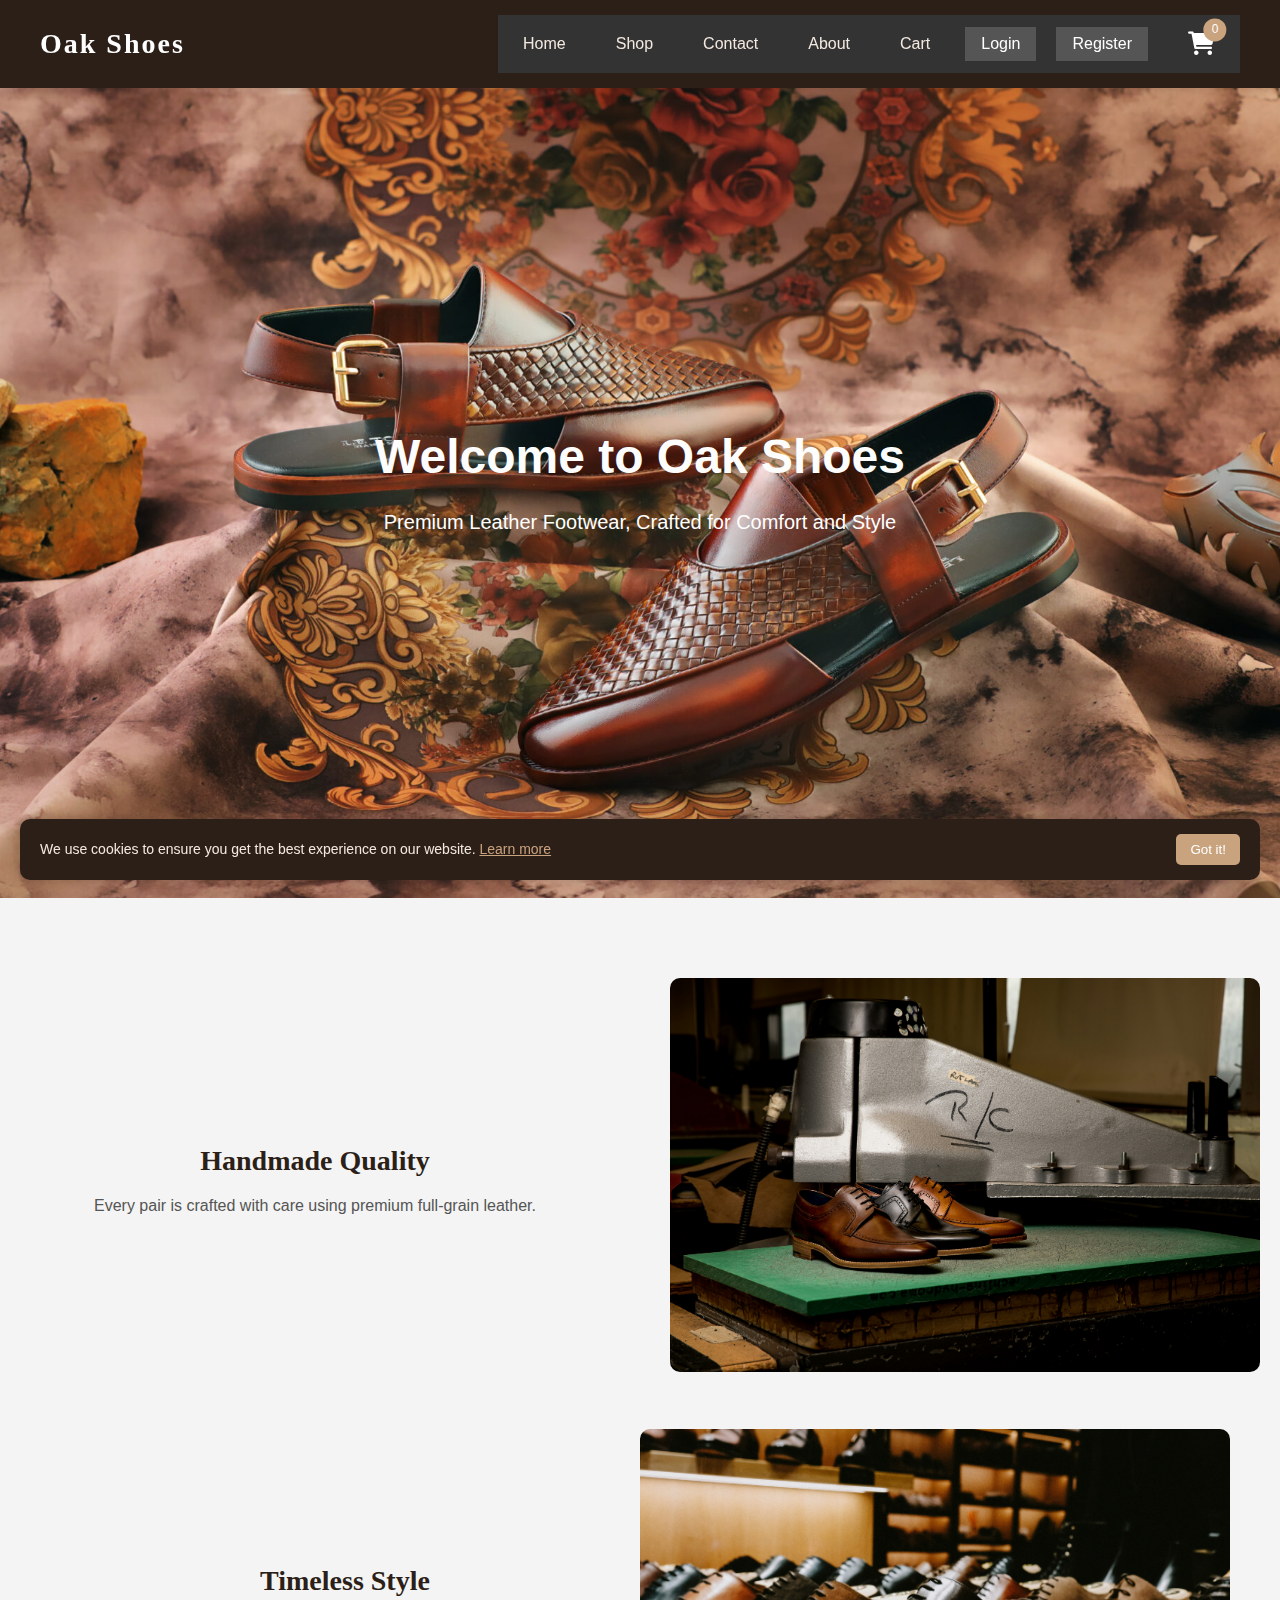
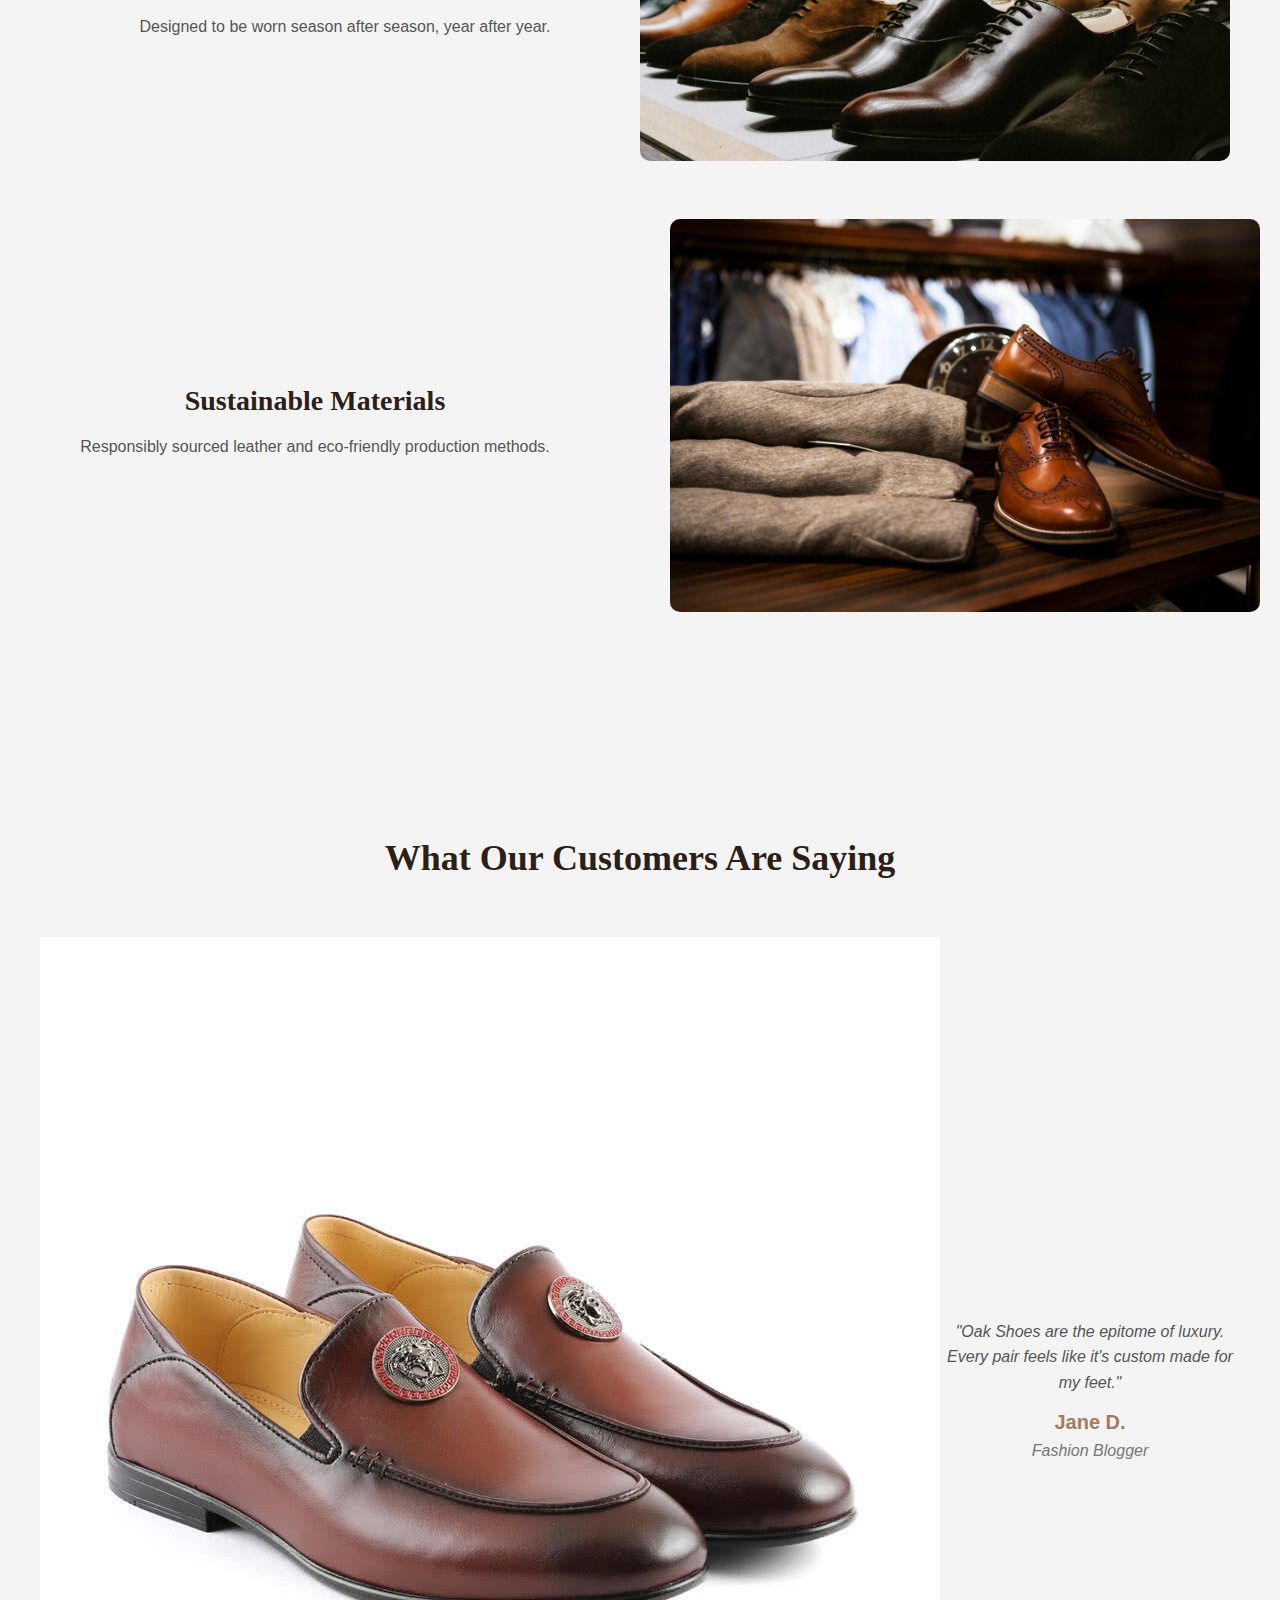
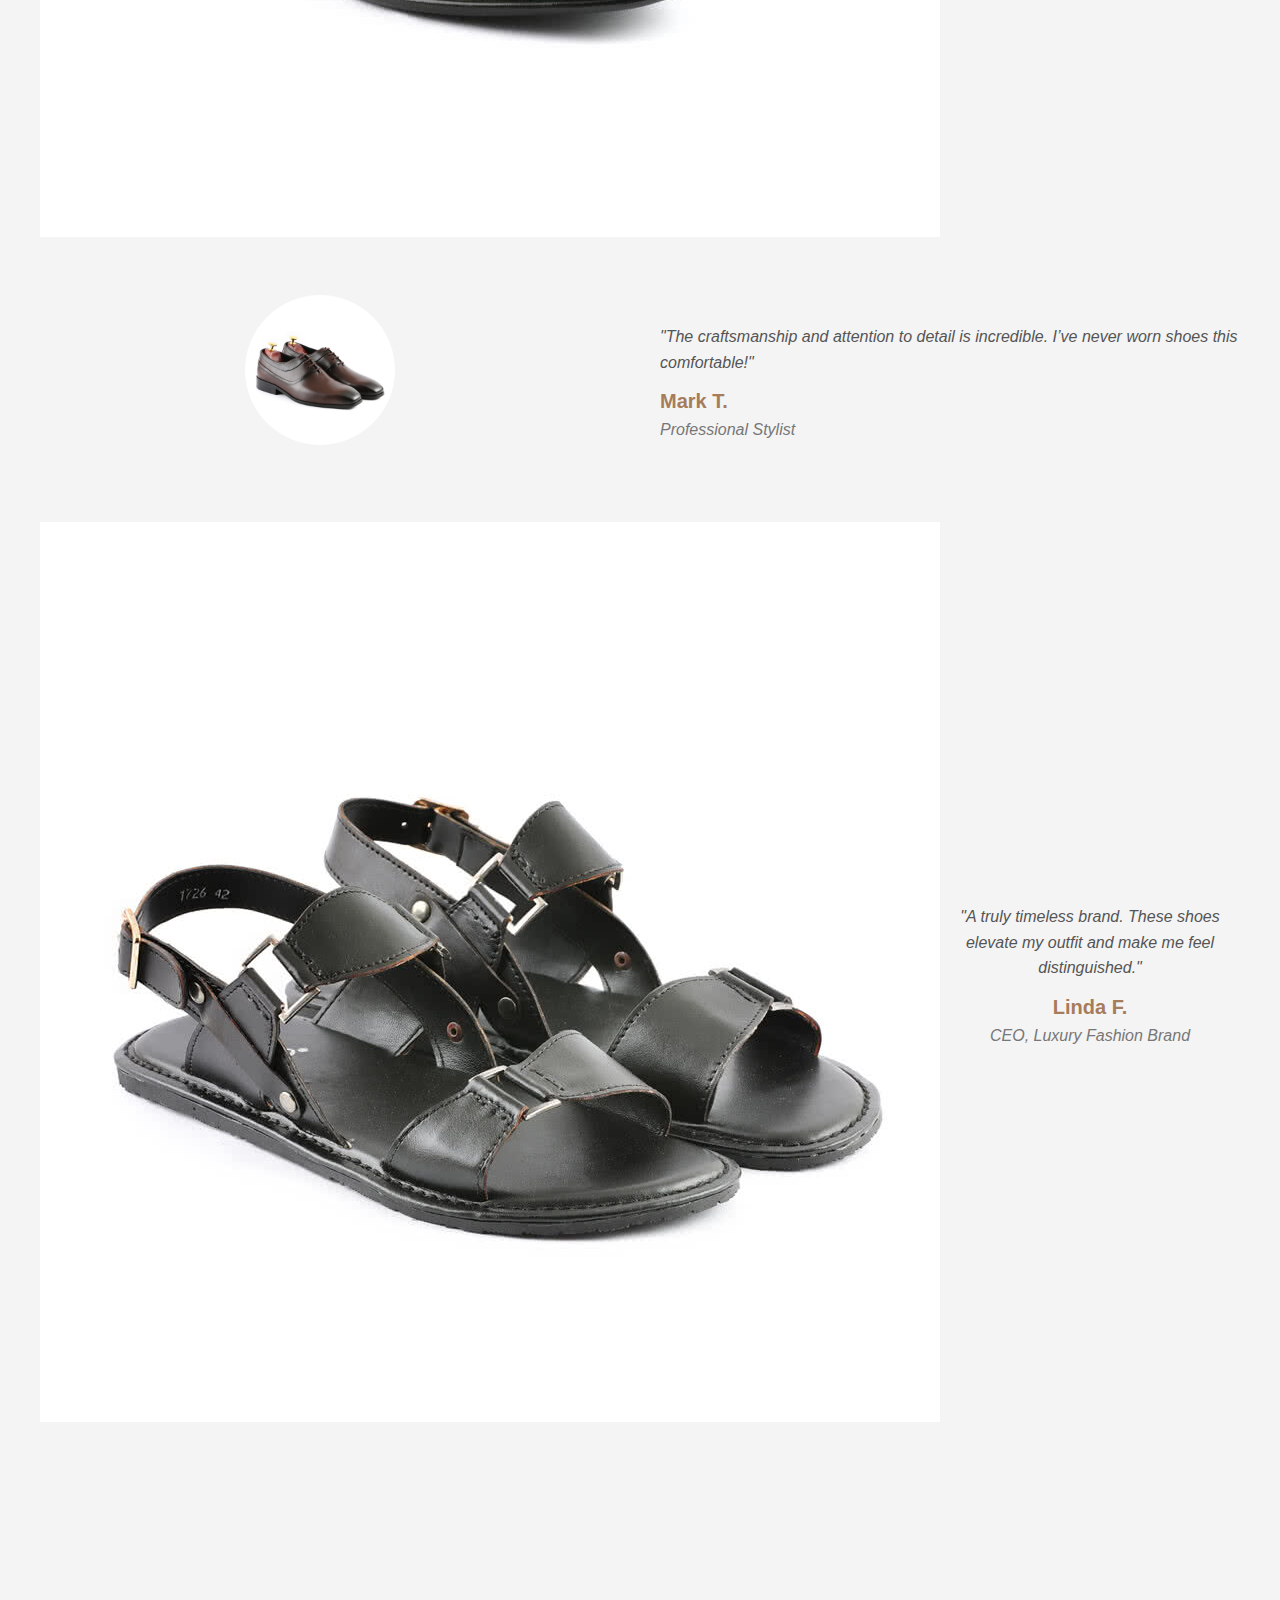
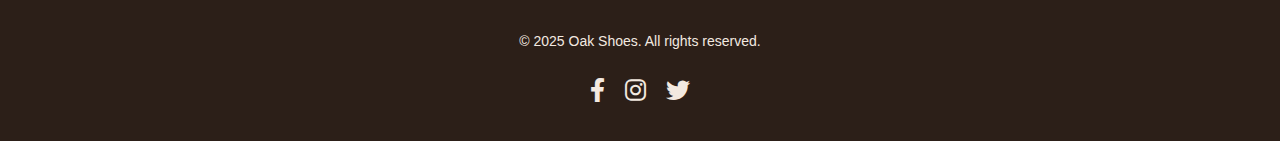
<file: index.html>
<!DOCTYPE html>
<html lang="en">
<head>
  <meta charset="UTF-8" />
  <meta name="viewport" content="width=device-width, initial-scale=1.0" />
  <title>Oak Shoes</title>
  <link rel="stylesheet" href="style.css" />
  <!-- Favicon -->
  <link rel="icon" type="image/png" href="/assets/logo.png" />

  <link href="https://cdnjs.cloudflare.com/ajax/libs/font-awesome/6.0.0-beta3/css/all.min.css" rel="stylesheet">
</head>
<body>
  <!-- Header -->
<header>
  <div class="logo">Oak Shoes</div>
  <nav>
    <a href="index.html">Home</a>
    <a href="shop.html">Shop</a>
    <a href="contact.html">Contact</a>
    <a href="about.html">About</a>
    <a href="cart.html">Cart</a>
    <button class="auth-btn" id="loginBtn">Login</button>
    <button class="auth-btn" id="registerBtn">Register</button>
    
    <!-- Cart and Wishlist Icons -->
    <div class="nav-icons">
      <a href="cart.html" class="nav-icon" id="cartBtn" title="Cart">
        <i class="fas fa-shopping-cart"></i>
        <span id="cart-count">0</span>
      </a>
    </div>
  </nav>
</header>


  <section class="hero">
    <div class="hero-bg"></div> <!-- Only one background image now -->
  
    <div class="hero-content">
      <h1>Welcome to Oak Shoes</h1>
      <p>Premium Leather Footwear, Crafted for Comfort and Style</p>
    </div>
  </section>
  
    
  <section class="why-choose-us">
    <div class="why-row">
      <div class="content-left">
        <h3>Handmade Quality</h3>
        <p>Every pair is crafted with care using premium full-grain leather.</p>
      </div>
      <div class="content-right">
        <img src="assets/model.jpg" alt="Handmade Quality" />
      </div>
    </div>
    
    <div class="why-row">
      <div class="content-left">
        <img src="assets/back.jpg" alt="Timeless Style" />
      </div>
      <div class="content-right">
        <h3>Timeless Style</h3>
        <p>Designed to be worn season after season, year after year.</p>
      </div>
    </div>
    
    <div class="why-row">
      <div class="content-left">
        <h3>Sustainable Materials</h3>
        <p>Responsibly sourced leather and eco-friendly production methods.</p>
      </div>
      <div class="content-right">
        <img src="assets/background2.jpg" alt="Sustainable Materials" />
      </div>
    </div>
  </section>
  
  
  <section class="testimonials">
    <h2>What Our Customers Are Saying</h2>
    
    <div class="testimonial-row">
      <div class="testimonial-left">
        <p>"Oak Shoes are the epitome of luxury. Every pair feels like it's custom made for my feet."</p>
        <h4>Jane D.</h4>
        <p>Fashion Blogger</p>
      </div>
      <div class="testimonial-right">
        <img src="assets/casual/1.jpg" alt="Jane D." />
      </div>
    </div>
    
    <div class="testimonial-row">
      <div class="testimonial-left">
        <img src="assets/formal/f-1.jpg" alt="Mark T." />
      </div>
      <div class="testimonial-right">
        <p>"The craftsmanship and attention to detail is incredible. I’ve never worn shoes this comfortable!"</p>
        <h4>Mark T.</h4>
        <p>Professional Stylist</p>
      </div>
    </div>
    
    <div class="testimonial-row">
      <div class="testimonial-left">
        <p>"A truly timeless brand. These shoes elevate my outfit and make me feel distinguished."</p>
        <h4>Linda F.</h4>
        <p>CEO, Luxury Fashion Brand</p>
      </div>
      <div class="testimonial-right">
        <img src="assets/sandals/s-1.jpg" alt="Linda F." />
      </div>
    </div>
  </section>
  

  <!-- Combined Modal for Login and Register -->
<div class="modal" id="authModal">
  <div class="modal-content">
    <span class="close" id="closeAuth">&times;</span>

    <!-- Login Form -->
    <div id="loginForm" class="auth-section">
      <h2>Login</h2>
      <form>
        <input type="email" placeholder="Email" required />
        <input type="password" placeholder="Password" required />
        <button type="submit">Log In</button>
      </form>
      <p>Don't have an account? <a href="#" id="showRegister">Register here</a></p>
    </div>

    <!-- Register Form -->
    <div id="registerForm" class="auth-section" style="display: none;">
      <h2>Register</h2>
      <form>
        <input type="text" placeholder="Full Name" required />
        <input type="email" placeholder="Email" required />
        <input type="password" placeholder="Password" required />
        <button type="submit">Sign Up</button>
      </form>
      <p>Already have an account? <a href="#" id="showLogin">Login here</a></p>
    </div>
  </div>
</div>

<!-- Footer Section -->
<footer>
    <div class="footer-container">
      <p>&copy; 2025 Oak Shoes. All rights reserved.</p>
  
      <!-- Social Media Links -->
      <div class="footer-social">
        <a href="#" class="social-icon" title="Facebook">
          <i class="fab fa-facebook-f"></i>
        </a>
        <a href="#" class="social-icon" title="Instagram">
          <i class="fab fa-instagram"></i>
        </a>
        <a href="#" class="social-icon" title="Twitter">
          <i class="fab fa-twitter"></i>
        </a>
      </div>
    </div>
  </footer>
  

  

  <div class="cookie-banner" id="cookieBanner">
    <p>We use cookies to ensure you get the best experience on our website. <a href="#">Learn more</a></p>
    <button id="acceptCookies">Got it!</button>
  </div>
  
  <script>
    const banner = document.getElementById("cookieBanner");
    const acceptBtn = document.getElementById("acceptCookies");
  
    if (!localStorage.getItem("cookiesAccepted")) {
      banner.style.display = "flex";
    }
  
    acceptBtn.addEventListener("click", () => {
      localStorage.setItem("cookiesAccepted", "true");
      banner.style.display = "none";
    });
  </script>
  
  

  <script src="script.js"></script>
  
</body>
</html>
</file>
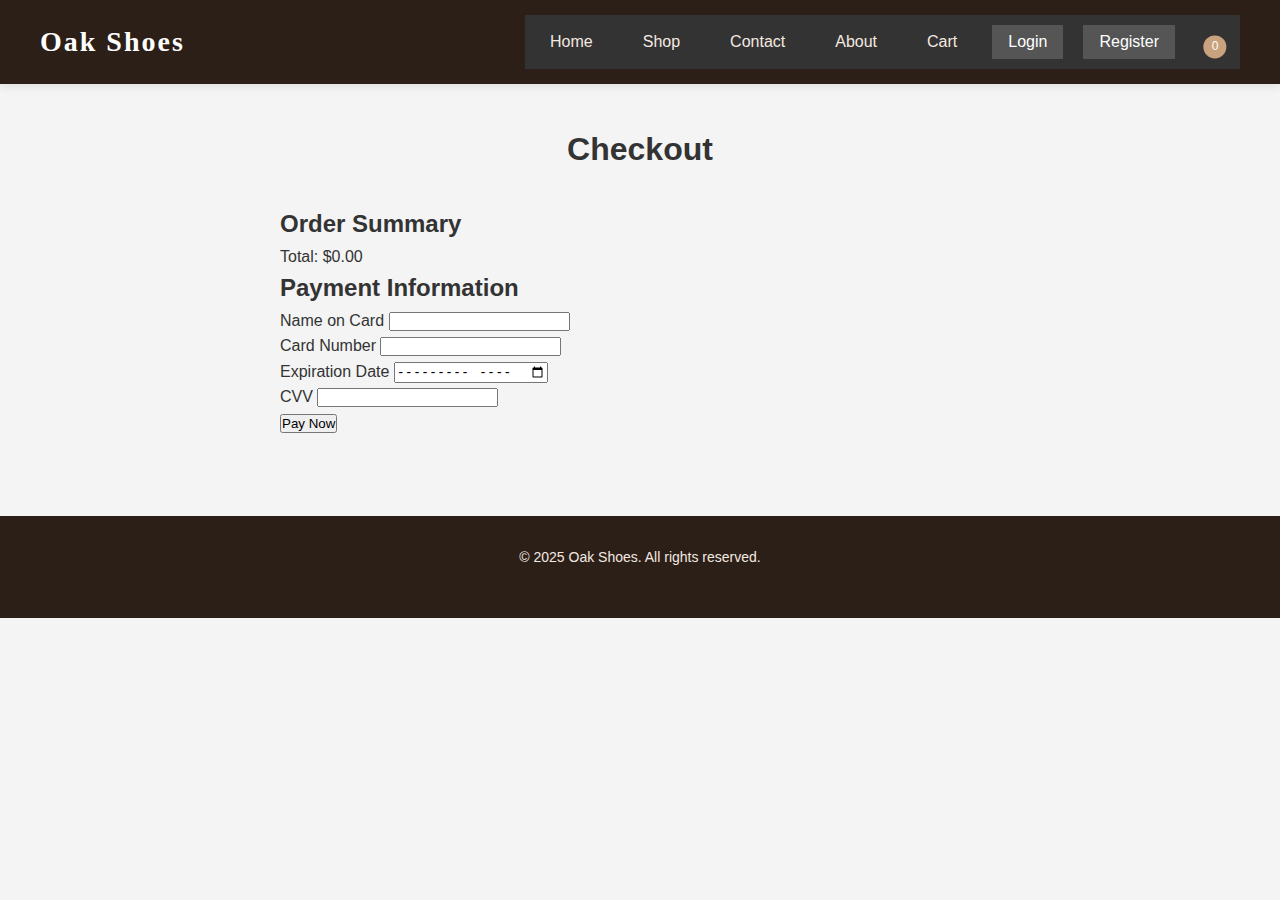
<file: checkout.html>
<!DOCTYPE html>
<html lang="en">
<head>
  <meta charset="UTF-8">
  <meta name="viewport" content="width=device-width, initial-scale=1.0">
  <meta http-equiv="X-UA-Compatible" content="ie=edge">
  <title>Checkout - Oak Shoes</title>
  <link rel="stylesheet" href="style.css">
  
  <!-- Favicon -->
  <link rel="icon" type="image/png" href="/assets/logo.png" />
</head>
<body>
  <!-- Header (same as other pages) -->
  <header>
    <div class="logo">Oak Shoes</div>
    <nav>
      <a href="index.html">Home</a>
      <a href="shop.html">Shop</a>
      <a href="contact.html">Contact</a>
      <a href="about.html">About</a>
      <a href="cart.html">Cart</a>
      <button class="auth-btn" id="loginBtn">Login</button>
      <button class="auth-btn" id="registerBtn">Register</button>

      <!-- Cart Icon -->
      <div class="nav-icons">
        <a href="cart.html" class="nav-icon" id="cartBtn" title="Cart">
          <i class="fas fa-shopping-cart"></i>
          <span id="cart-count">0</span> <!-- Cart item count -->
        </a>
      </div>
    </nav>
  </header>

  <!-- Checkout Page Content -->
  <section class="checkout">
    <h1>Checkout</h1>

    <div class="order-summary">
      <h2>Order Summary</h2>
      <div id="cart-items-summary">
        <!-- Cart items will be dynamically populated here -->
      </div>
      <div class="total">
        <p>Total: $<span id="total-price">0</span></p>
      </div>
    </div>

    <!-- Payment Information Form -->
    <h2>Payment Information</h2>
    <form id="paymentForm">
      <div class="form-group">
        <label for="cardName">Name on Card</label>
        <input type="text" id="cardName" name="cardName" required>
      </div>
      <div class="form-group">
        <label for="cardNumber">Card Number</label>
        <input type="text" id="cardNumber" name="cardNumber" required>
      </div>
      <div class="form-group">
        <label for="expirationDate">Expiration Date</label>
        <input type="month" id="expirationDate" name="expirationDate" required>
      </div>
      <div class="form-group">
        <label for="cvv">CVV</label>
        <input type="text" id="cvv" name="cvv" required>
      </div>
      <button type="submit">Pay Now</button>
    </form>
  </section>

  <!-- Footer Section -->
<footer>
    <div class="footer-container">
      <p>&copy; 2025 Oak Shoes. All rights reserved.</p>
  
      <!-- Social Media Links -->
      <div class="footer-social">
        <a href="#" class="social-icon" title="Facebook">
          <i class="fab fa-facebook-f"></i>
        </a>
        <a href="#" class="social-icon" title="Instagram">
          <i class="fab fa-instagram"></i>
        </a>
        <a href="#" class="social-icon" title="Twitter">
          <i class="fab fa-twitter"></i>
        </a>
      </div>
    </div>
  </footer>

  <!-- JS to handle checkout logic -->
  <script>
    // Function to load cart items and display them on checkout page
    function loadCartSummary() {
      const cart = JSON.parse(localStorage.getItem('cart')) || [];
      const cartItemsContainer = document.getElementById('cart-items-summary');
      const totalPriceElement = document.getElementById('total-price');

      let total = 0;
      cartItemsContainer.innerHTML = ''; // Clear previous items

      cart.forEach(item => {
        const itemElement = document.createElement('div');
        itemElement.classList.add('cart-item');
        itemElement.innerHTML = `
          <p>${item.name} - $${item.price}</p>
        `;
        cartItemsContainer.appendChild(itemElement);
        total += item.price;
      });

      // Update total price
      totalPriceElement.textContent = total.toFixed(2);
    }

    // Handle payment form submission
    document.getElementById('paymentForm').addEventListener('submit', function(event) {
      event.preventDefault(); // Prevent the form from submitting normally

      // Get card details
      const cardName = document.getElementById('cardName').value;
      const cardNumber = document.getElementById('cardNumber').value;
      const expirationDate = document.getElementById('expirationDate').value;
      const cvv = document.getElementById('cvv').value;

      // Basic validation (you can improve this with more robust checks)
      if (cardName === '' || cardNumber === '' || expirationDate === '' || cvv === '') {
        alert('Please fill in all card details.');
        return;
      }

      // Process the payment (In real scenario, you'd send these details to your backend for processing)
      alert('Payment successful! Your order is now complete.');

      // Clear the cart after successful payment
      localStorage.removeItem('cart');
      
      // Redirect to a confirmation page or home page
      window.location.href = 'order-confirmation.html'; // You can create an order confirmation page
    });

    // Load cart summary when page loads
    loadCartSummary();
  </script>

<script>
  const checkoutBtn = document.getElementById('checkout-btn');
  checkoutBtn.addEventListener('click', () => {
    window.location.href = "checkout.html";
  });
</script>


</body>
</html>
</file>
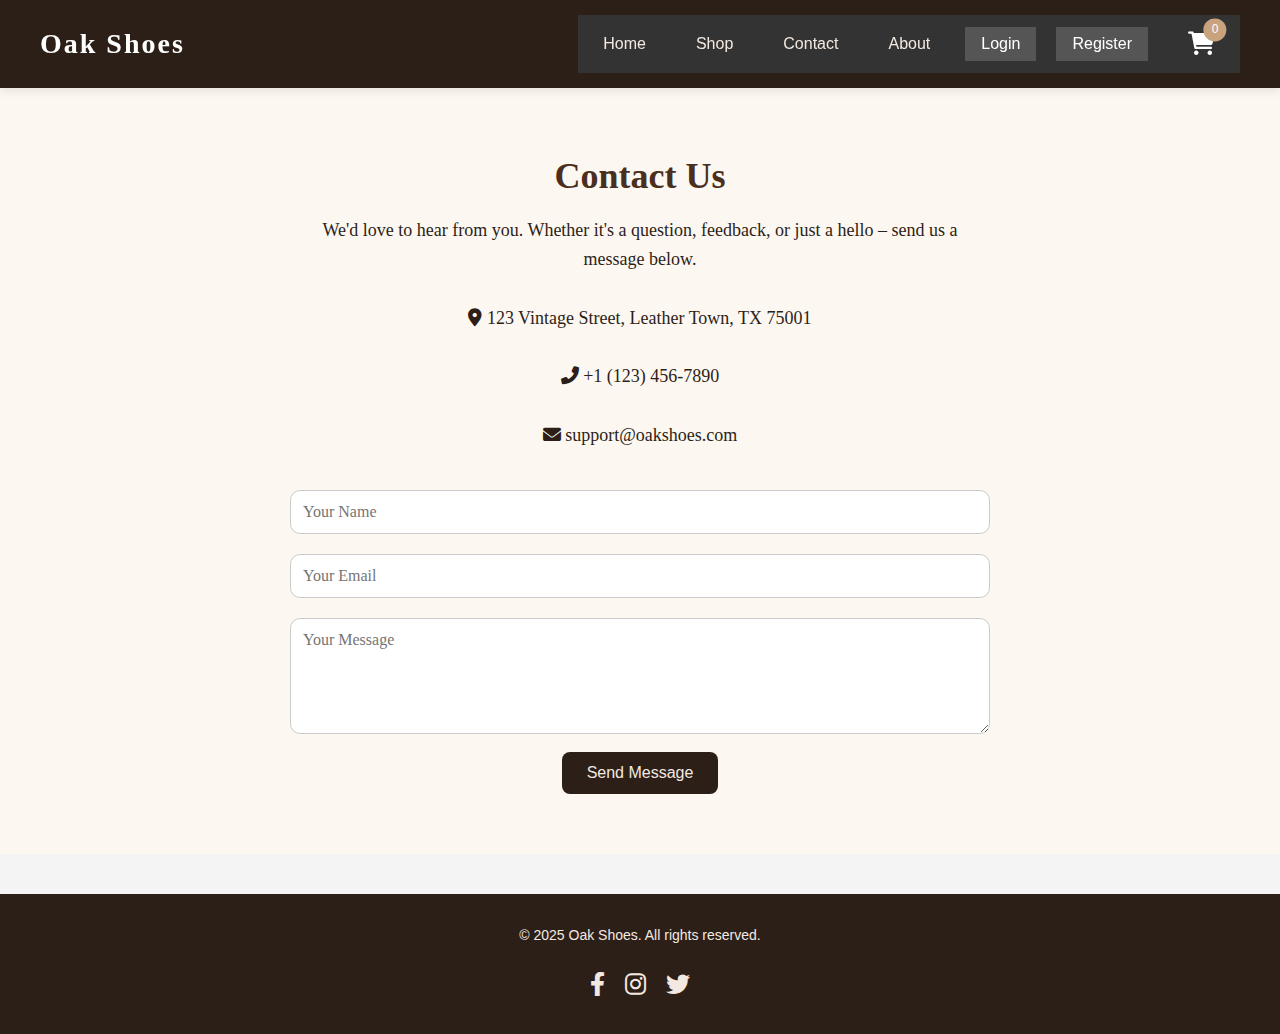
<file: contact.html>
<!DOCTYPE html>
<html lang="en">
<head>
  <meta charset="UTF-8" />
  <meta name="viewport" content="width=device-width, initial-scale=1.0"/>
  <title>Contact - Oak Shoes</title>
  <link rel="stylesheet" href="style.css" />
  <!-- Favicon -->
  <link rel="icon" type="image/png" href="/assets/logo.png" />
  <link href="https://cdnjs.cloudflare.com/ajax/libs/font-awesome/6.0.0-beta3/css/all.min.css" rel="stylesheet">
</head>
<body>

  <!-- Header -->
  <header>
    <div class="logo">Oak Shoes</div>
    <nav>
      <a href="index.html">Home</a>
      <a href="shop.html">Shop</a>
      <a href="contact.html">Contact</a>
      <a href="about.html">About</a>
      <button class="auth-btn" id="loginBtn">Login</button>
      <button class="auth-btn" id="registerBtn">Register</button>
      <div class="nav-icons">
        <a href="#" class="nav-icon" id="cartBtn" title="Cart">
          <i class="fas fa-shopping-cart"></i>
          <span id="cart-count">0</span>
        </a>
      </div>
    </nav>
  </header>

  <section class="contact-section">
    <div class="contact-container">
      <h1>Contact Us</h1>
      <p>We'd love to hear from you. Whether it's a question, feedback, or just a hello – send us a message below.</p>
  
      <!-- Contact Information -->
      <div class="contact-info">
        <p><i class="fas fa-map-marker-alt"></i> 123 Vintage Street, Leather Town, TX 75001</p>
        <p><i class="fas fa-phone-alt"></i> +1 (123) 456-7890</p>
        <p><i class="fas fa-envelope"></i> support@oakshoes.com</p>
      </div>
  
      <!-- Contact Form -->
      <form class="contact-form">
        <input type="text" placeholder="Your Name" required />
        <input type="email" placeholder="Your Email" required />
        <textarea placeholder="Your Message" rows="5" required></textarea>
        <button type="submit">Send Message</button>
      </form>
    </div>
  </section>

  <!-- Combined Modal for Login and Register -->
<div class="modal" id="authModal">
    <div class="modal-content">
      <span class="close" id="closeAuth">&times;</span>
  
      <!-- Login Form -->
      <div id="loginForm" class="auth-section">
        <h2>Login</h2>
        <form>
          <input type="email" placeholder="Email" required />
          <input type="password" placeholder="Password" required />
          <button type="submit">Log In</button>
        </form>
        <p>Don't have an account? <a href="#" id="showRegister">Register here</a></p>
      </div>
  
      <!-- Register Form -->
      <div id="registerForm" class="auth-section" style="display: none;">
        <h2>Register</h2>
        <form>
          <input type="text" placeholder="Full Name" required />
          <input type="email" placeholder="Email" required />
          <input type="password" placeholder="Password" required />
          <button type="submit">Sign Up</button>
        </form>
        <p>Already have an account? <a href="#" id="showLogin">Login here</a></p>
      </div>
    </div>
  </div>
  
  

  <!-- Footer Section -->
<footer>
    <div class="footer-container">
      <p>&copy; 2025 Oak Shoes. All rights reserved.</p>
  
      <!-- Social Media Links -->
      <div class="footer-social">
        <a href="#" class="social-icon" title="Facebook">
          <i class="fab fa-facebook-f"></i>
        </a>
        <a href="#" class="social-icon" title="Instagram">
          <i class="fab fa-instagram"></i>
        </a>
        <a href="#" class="social-icon" title="Twitter">
          <i class="fab fa-twitter"></i>
        </a>
      </div>
    </div>
  </footer>
  <!-- Cart Count Script -->
  <script>
    const cartCountSpan = document.getElementById('cart-count');
    const cartItems = JSON.parse(localStorage.getItem('cart')) || [];
    cartCountSpan.textContent = cartItems.length;
  </script>
</body>
</html>
</file>
<file: style.css>
/* styles.css - Oak Shoes */

/* === Global === */
body {
    margin: 0;
    font-family: 'Georgia', serif;
    background-color: #fdf6f0;
    color: #333;
  }
  
 /* === Header === */
header {
  background-color: #2c1f18;
  color: white;
  display: flex;
  justify-content: space-between;
  align-items: center;
  padding: 15px 40px;
  box-shadow: 0 2px 10px rgba(0, 0, 0, 0.1);
  position: sticky;
  top: 0;
  z-index: 1000;
}

.logo {
  font-size: 28px;
  font-weight: bold;
  font-family: 'Times New Roman', serif;
  letter-spacing: 2px;
}

nav {
  display: flex;
  gap: 20px;
  align-items: center;
}

nav a, .auth-btn {
  color: #f3e9e0;
  text-decoration: none;
  font-size: 16px;
  background: none;
  border: none;
  cursor: pointer;
  font-family: inherit;
  transition: color 0.3s;
}

nav a:hover, .auth-btn:hover {
  color: #c9a27e;
}

/* === Cart and Wishlist Icons === */
.nav-icons {
  display: flex;
  gap: 15px;
  align-items: center;
}

.nav-icon {
  color: #f3e9e0;
  font-size: 20px;
  cursor: pointer;
  transition: color 0.3s, transform 0.3s;
}

.nav-icon:hover {
  color: #c9a27e;
  transform: scale(1.2); /* Slightly enlarge on hover */
}

.nav-icon i {
  font-size: 24px; /* Set icon size */
}

  
/* === Hero Section === */
.hero {
  position: relative;
  height: 90vh;
  display: flex;
  justify-content: center;
  align-items: center;
  text-align: center;
  overflow: hidden;
}

.hero-bg {
  position: absolute;
  top: 0;
  left: 0;
  right: 0;
  bottom: 0;
  background-image: url('assets/background.jpg'); /* Set your desired image here */
  background-size: cover;
  background-position: center;
  z-index: -1; /* Keeps the background behind the content */
}

.hero-content {
  position: relative;
  z-index: 1; /* Ensures the content is above the background */
  color: white;
}

.hero h1 {
  font-size: 48px;
  margin-bottom: 10px;
  color: #fdfdfd;
}

.hero p {
  font-size: 20px;
  margin-bottom: 30px;
}

.hero-btn {
  background-color: #c9a27e;
  color: white;
  border: none;
  padding: 12px 28px;
  font-size: 16px;
  cursor: pointer;
  border-radius: 4px;
}

.hero-btn:hover {
  background-color: #a67c5b;
}



  /* === Why Choose Us Z-Style === */
.why-choose-us {
    padding: 80px 20px;
    text-align: center;
  }
  
  .why-row {
    display: flex;
    justify-content: space-between;
    align-items: center;
    margin-bottom: 50px;
  }
  
  .content-left, .content-right {
    flex: 1;
  }
  
  .content-left {
    padding-right: 30px;
  }
  
  .content-right {
    padding-left: 30px;
  }
  
  .content-left h3, .content-right h3 {
    font-size: 28px;
    font-family: 'Georgia', serif;
    color: #2c1f18;
    margin-bottom: 10px;
  }
  
  .content-left p, .content-right p {
    font-size: 16px;
    color: #555;
  }
  
  .content-left img, .content-right img {
    max-width: 100%;
    border-radius: 10px;
  }
  
  /* Alternate image positions for Z-style effect */
  .why-row:nth-child(even) .content-left {
    order: 2;
  }
  
  .why-row:nth-child(even) .content-right {
    order: 1;
  }
  
  @media (max-width: 768px) {
    .why-row {
      flex-direction: column;
      text-align: left;
    }
  
    .content-left, .content-right {
      padding: 0;
    }
  }
  

/* === Testimonials Z-Style === */
.testimonials {
  padding: 80px 20px;
  text-align: center;
}

.testimonials h2 {
  font-size: 36px;
  font-family: 'Georgia', serif;
  color: #2c1f18;
  margin-bottom: 50px;
}

.testimonial-row {
  display: flex;
  justify-content: space-between;
  align-items: center;
  margin-bottom: 50px;
}

.testimonial-left, .testimonial-right {
  flex: 1;
}

.testimonial-left {
  padding-right: 20px;
  text-align: center; /* Center align the text and image */
}

.testimonial-right {
  padding-left: 20px;
}

.testimonial-left p {
  font-style: italic;
  color: #555;
}

.testimonial-left h4 {
  color: #a67c5b;
  font-size: 20px;
  margin-top: 10px;
}

.testimonial-left p:last-child {
  color: #777;
}

/* Targeting all testimonial images */
.testimonial-left img {
  width: 150px;  /* Set fixed width for all images */
  height: 150px; /* Set fixed height for all images */
  border-radius: 50%; /* Make images circular */
  object-fit: cover; /* Ensure images cover the container without distortion */
  margin-bottom: 20px; /* Space between image and text */
}

.testimonial-right {
  text-align: left; /* Align text to the left */
}

.testimonial-right p {
  font-style: italic;
  color: #555;
}

.testimonial-right h4 {
  color: #a67c5b;
  font-size: 20px;
  margin-top: 10px;
}

.testimonial-right p:last-child {
  color: #777;
}

/* Alternate image positions for Z-style effect */
.testimonial-row:nth-child(even) .testimonial-left {
  order: 2;
}

.testimonial-row:nth-child(even) .testimonial-right {
  order: 1;
}

@media (max-width: 768px) {
  .testimonial-row {
    flex-direction: column;
    text-align: left;
  }

  .testimonial-left, .testimonial-right {
    padding: 0;
  }

  /* Adjust image size for smaller screens */
  .testimonial-left img {
    width: 120px;  /* Adjust width */
    height: 120px; /* Adjust height */
  }
}

  
  
 /* === Modals === */
.modal {
  display: none;
  position: fixed;
  z-index: 2000;
  left: 0;
  top: 0;
  width: 100%;
  height: 100%;
  background-color: rgba(0, 0, 0, 0.6); /* Background overlay */
  justify-content: center;
  align-items: center; /* Center modal vertically and horizontally */
}

.modal-content {
  background: #fff;
  padding: 30px 40px;
  border-radius: 8px;
  text-align: center;
  max-width: 400px;
  width: 90%;
  position: relative;
}

.modal-content h2 {
  margin-bottom: 20px;
  font-family: 'Georgia', serif;
}

.modal-content input {
  width: 100%;
  padding: 10px;
  margin: 10px 0;
  border: 1px solid #ccc;
  border-radius: 4px;
}

.modal-content button {
  background-color: #2c1f18;
  color: white;
  border: none;
  padding: 10px 20px;
  margin-top: 10px;
  border-radius: 4px;
  cursor: pointer;
  transition: background-color 0.3s;
}

.modal-content button:hover {
  background-color: #4a3328;
}

.close {
  position: absolute;
  top: 15px;
  right: 20px;
  font-size: 24px;
  color: #999;
  cursor: pointer;
  transition: color 0.3s;
}

.close:hover {
  color: #333;
}

/* Hide Register Form by default */
#registerForm {
  display: none;
}

.auth-section p {
  font-size: 14px;
  margin-top: 10px;
}

.auth-section a {
  color: #c9a27e;
  text-decoration: none;
}

.auth-section a:hover {
  text-decoration: underline;
}

  
/* === Footer === */
footer {
    background-color: #2c1f18;
    color: white;
    padding: 30px 40px;
    text-align: center;
    margin-top: 40px;
  }
  
  .footer-container {
    max-width: 1200px;
    margin: 0 auto;
  }
  
  .footer-container p {
    font-size: 14px;
    color: #f3e9e0;
    margin-bottom: 20px;
  }
  
  .footer-social {
    display: flex;
    justify-content: center;
    gap: 20px;
  }
  
  .footer-social .social-icon {
    color: #f3e9e0;
    font-size: 24px; /* Icon size */
    transition: color 0.3s, transform 0.3s;
  }
  
  .footer-social .social-icon:hover {
    color: #c9a27e; /* Hover color */
    transform: scale(1.2); /* Slightly enlarge on hover */
  }
  
  .cookie-banner {
    position: fixed;
    bottom: 20px;
    left: 20px;
    right: 20px;
    background-color: #2c1f18;
    color: #f3e9e0;
    padding: 15px 20px;
    border-radius: 10px;
    box-shadow: 0 0 10px rgba(0,0,0,0.15);
    display: flex;
    justify-content: space-between;
    align-items: center;
    z-index: 3000;
    font-size: 14px;
  }
  
  .cookie-banner p {
    margin: 0;
  }
  
  .cookie-banner a {
    color: #c9a27e;
    text-decoration: underline;
  }
  
  .cookie-banner button {
    background-color: #c9a27e;
    color: white;
    border: none;
    padding: 8px 14px;
    border-radius: 5px;
    cursor: pointer;
    margin-left: 20px;
  }
  
  .cookie-banner button:hover {
    background-color: #a67c5b;
  }
  

  /* === Global Styles === */
body {
  margin: 0;
  font-family: 'Georgia', serif;
  background-color: #fdf6f0;
  color: #333;
}

header {
  background-color: #2c1f18;
  color: white;
  display: flex;
  justify-content: space-between;
  align-items: center;
  padding: 15px 40px;
  box-shadow: 0 2px 10px rgba(0,0,0,0.1);
  position: sticky;
  top: 0;
  z-index: 1000;
}

.logo {
  font-size: 28px;
  font-weight: bold;
  font-family: 'Times New Roman', serif;
  letter-spacing: 2px;
}

nav {
  display: flex;
  gap: 20px;
  align-items: center;
}

nav a {
  color: #f3e9e0;
  text-decoration: none;
  font-size: 16px;
}

header a:hover {
  color: #c9a27e;
}

/* === About Hero Section === */
.about-hero {
    position: relative;
    height: 100vh; /* Full viewport height */
    display: flex;
    justify-content: center;
    align-items: center;
    text-align: center;
    color: white;
}

.about-bg {
    position: absolute;
    inset: 0;
    background-image: url('assets/model.jpg'); /* Your background image */
    background-size: cover;
    background-position: center;
    z-index: 0;
}

.about-hero::before {
    content: '';
    position: absolute;
    inset: 0;
    background: rgba(0, 0, 0, 0.5); /* Semi-transparent overlay */
    z-index: 1;
}

.about-content {
    position: relative;
    z-index: 2;
    padding: 20px;
}

.about-hero h1 {
    font-size: 50px;
    margin-bottom: 20px;
    font-family: 'Georgia', serif;
    font-weight: bold;
}

.about-hero p {
    font-size: 24px;
    font-style: italic;
}

.about-hero .about-content h1,
.about-hero .about-content p {
    color: #f3e9e0; /* Light text color for better visibility */
}


/* === About Page Z-Style === */
.about-row {
  display: flex;
  justify-content: space-between;
  align-items: center;
  margin-bottom: 50px;
  padding: 20px;
}

.about-left, .about-right {
  flex: 1;
}

.about-left {
  padding-right: 30px;
}

.about-right {
  padding-left: 30px;
}

.about-left h2, .about-right h2 {
  font-size: 28px;
  font-family: 'Georgia', serif;
  color: #2c1f18;
  margin-bottom: 10px;
}

.about-left p, .about-right p {
  font-size: 16px;
  color: #555;
}

.about-left img, .about-right img {
  max-width: 80%;
  border-radius: 10px;
}

.about-left .team-members {
  display: flex;
  gap: 50px;
  flex-wrap: wrap;
  justify-content: center;
}

.about-left .team-member {
  text-align: center;
}

.about-left .team-member img {
  width: 80px;
  height: 80px;
  object-fit: cover;
  border-radius: 50%;
}

/* Optional: reduce text size under smaller image */
.about-left .team-member h3 {
  font-size: 16px;
  margin-top: 8px;
}

.about-left .team-member p {
  font-size: 14px;
  color: #777;
}

.about-right img {
  border-radius: 10px;
}

/* Alternate image positions for Z-style effect */
.about-row:nth-child(even) .about-left {
  order: 2;
}

.about-row:nth-child(even) .about-right {
  order: 1;
}

@media (max-width: 768px) {
  .about-row {
    flex-direction: column;
    text-align: left;
  }

  .about-left, .about-right {
    padding: 0;
  }

  .about-left .team-members {
    flex-direction: column;
    align-items: center;
  }
}


/* Call to Action Button Styling */
.cta-btn {
  background-color: #5a3e36;
  color: white;
  padding: 12px 24px;
  font-size: 16px;
  text-decoration: none;
  border-radius: 8px;
  transition: background-color 0.3s ease;
  display: inline-block;
}

.cta-btn:hover {
  background-color: #3e2a24;
}



/* === Footer === */
footer {
  background-color: #2c1f18;
  color: white;
  padding: 30px 40px;
  text-align: center;
  margin-top: 40px;
}

footer p {
  font-size: 14px;
}

/* === Responsive Design === */
@media (max-width: 768px) {
  header {
      flex-direction: column;
      align-items: flex-start;
  }

  nav {
      flex-direction: column;
      gap: 10px;
  }

  .about-hero h1 {
      font-size: 32px;
  }

  .about-hero p {
      font-size: 18px;
  }

  .team-members {
      flex-direction: column;
  }

  .team-member {
      margin-bottom: 20px;
  }

  .team-member img {
      width: 80%;
  }
}

/* === Mobile Styling === */
@media (max-width: 480px) {
  .about-hero h1 {
      font-size: 28px;
  }

  .about-hero p {
      font-size: 16px;
  }

  .team-member img {
      width: 90%;
  }

  .cta-btn {
      width: 100%;
      font-size: 18px;
  }
}

/* Keyframes for animations */
@keyframes fadeIn {
  0% {
      opacity: 0;
  }
  100% {
      opacity: 1;
  }
}

/* General Styles  shop*/
* {
  margin: 0;
  padding: 0;
  box-sizing: border-box;
}

body {
  font-family: Arial, sans-serif;
  line-height: 1.6;
  background-color: #f4f4f4;
}

h1, h3 {
  color: #333;
}

a {
  text-decoration: none;
  color: #333;
}

nav {
  background-color: #333;
  padding: 10px;
  display: flex;
  justify-content: space-between;
  align-items: center;
}

nav a {
  color: #fff;
  margin: 0 15px;
  font-size: 18px;
}

nav .auth-btn {
  color: #fff;
  background-color: #555;
  padding: 8px 16px;
  border: none;
  cursor: pointer;
  font-size: 16px;
}

nav .auth-btn:hover {
  background-color: #777;
}

nav .nav-icons {
  display: flex;
  align-items: center;
}

nav .nav-icon {
  color: #fff;
  font-size: 24px;
  margin-left: 20px;
}

nav .nav-icon:hover {
  color: #ff6347;
}

.shop-banner {
  background-color: #333;
  color: white;
  padding: 50px 20px;
  text-align: center;
}

.shop-banner h1 {
  font-size: 3rem;
}

.shop-banner p {
  font-size: 1.25rem;
}

.category-tabs {
  display: flex;
  justify-content: center;
  margin: 30px 0;
}

.category-tabs .tab-btn {
  padding: 10px 20px;
  margin: 0 10px;
  background-color: #eee;
  border: none;
  font-size: 18px;
  cursor: pointer;
  transition: background-color 0.3s;
}

.category-tabs .tab-btn.active {
  background-color: #333;
  color: white;
}

.category-tabs .tab-btn:hover {
  background-color: #ddd;
}

.product-grid {
  display: flex;
  flex-wrap: wrap;
  justify-content: space-evenly;
  gap: 20px;
  padding: 20px;
}

.product-card {
  background-color: white;
  border: 1px solid #ddd;
  padding: 20px;
  width: 280px;
  text-align: center;
  box-shadow: 0 0 10px rgba(0, 0, 0, 0.1);
  transition: box-shadow 0.3s;
}

.product-card img {
  width: 100%;
  height: auto;
}

.product-card h3 {
  font-size: 1.5rem;
  margin: 10px 0;
}

.product-card p {
  font-size: 1.25rem;
  color: #555;
  margin-bottom: 20px;
}

.product-card button {
  background-color: #ff6347;
  color: white;
  padding: 10px 20px;
  border: none;
  cursor: pointer;
  font-size: 16px;
  transition: background-color 0.3s;
}

.product-card button:hover {
  background-color: #e5533b;
}

.product-card:hover {
  box-shadow: 0 0 15px rgba(0, 0, 0, 0.2);
}

footer {
  background-color: #333;
  color: white;
  text-align: center;
  padding: 20px;
  margin-top: 30px;
}

footer p {
  font-size: 1rem;
}

@media (max-width: 768px) {
  .product-grid {
    justify-content: center;
  }

  .product-card {
    width: 100%;
    max-width: 300px;
  }

  .category-tabs {
    flex-direction: column;
    align-items: center;
  }
}
/* === Header === */
header {
  background-color: #2c1f18;
  color: white;
  display: flex;
  justify-content: space-between;
  align-items: center;
  padding: 15px 40px;
  box-shadow: 0 2px 10px rgba(0, 0, 0, 0.1);
  position: sticky;
  top: 0;
  z-index: 1000;
}

.logo {
  font-size: 28px;
  font-weight: bold;
  font-family: 'Times New Roman', serif;
  letter-spacing: 2px;
}

nav {
  display: flex;
  gap: 20px;
  align-items: center;
}

nav a, .auth-btn {
  color: #f3e9e0;
  text-decoration: none;
  font-size: 16px;
  background: none;
  border: none;
  cursor: pointer;
  font-family: inherit;
  transition: color 0.3s;
}

nav a:hover, .auth-btn:hover {
  color: #c9a27e;
}

/* === Cart Icon === */
.nav-icons {
  display: flex;
  gap: 15px;
  align-items: center;
}

.nav-icon {
  color: #f3e9e0;
  font-size: 20px;
  cursor: pointer;
  transition: color 0.3s, transform 0.3s;
}

.nav-icon:hover {
  color: #c9a27e;
  transform: scale(1.2);
}

.nav-icon i {
  font-size: 24px;
}

/* === Shop Banner === */
.shop-banner {
  background: url('assets/back.jpg') center center no-repeat;
  background-size: cover;
  color: white;
  text-align: center;
  padding: 60px 0;
}

.shop-banner h1 {
  font-size: 40px;
  margin: 0;
  color: white;
}

.shop-banner p {
  font-size: 20px;
}

/* === Category Tabs === */
.category-tabs {
  display: flex;
  justify-content: center;
  gap: 20px;
  margin: 30px 0;
}

.tab-btn {
  background: none;
  border: 2px solid #c9a27e;
  padding: 10px 20px;
  cursor: pointer;
  color: #c9a27e;
  font-size: 16px;
  transition: background-color 0.3s;
}

.tab-btn.active, .tab-btn:hover {
  background-color: #c9a27e;
  color: #c9a27e;
}

/* === Product Grid === */
.product-grid {
  display: grid;
  grid-template-columns: repeat(3, 1fr);
  gap: 20px;
  padding: 0 40px;
}

.product-card {
  background: #f3e9e0;
  padding: 20px;
  border-radius: 8px;
  text-align: center;
  box-shadow: 0 4px 6px rgba(0, 0, 0, 0.1);
  transition: transform 0.3s;
}

.product-card img {
  width: 100%;
  height: auto;
  border-radius: 8px;
}

.product-card h3 {
  margin: 10px 0;
  font-size: 18px;
}

.product-card p {
  font-size: 16px;
  margin-bottom: 20px;
}

.product-card button {
  background-color: #2c1f18;
  color: white;
  border: none;
  padding: 10px 20px;
  cursor: pointer;
  border-radius: 5px;
  transition: background-color 0.3s;
}

.product-card button:hover {
  background-color: #c9a27e;
}

.product-card:hover {
  transform: translateY(-10px);
}

/* === Footer === */
footer {
  background-color: #2c1f18;
  color: white;
  padding: 30px 40px;
  text-align: center;
  margin-top: 40px;
}

.footer-container {
  max-width: 1200px;
  margin: 0 auto;
}

.footer-container p {
  font-size: 14px;
  color: #f3e9e0;
  margin-bottom: 20px;
}

.footer-social {
  display: flex;
  justify-content: center;
  gap: 20px;
}

.footer-social .social-icon {
  color: #f3e9e0;
  font-size: 24px; /* Icon size */
  transition: color 0.3s, transform 0.3s;
}

.footer-social .social-icon:hover {
  color: #c9a27e; /* Hover color */
  transform: scale(1.2); /* Slightly enlarge on hover */
}

.cookie-banner {
  position: fixed;
  bottom: 20px;
  left: 20px;
  right: 20px;
  background-color: #2c1f18;
  color: #f3e9e0;
  padding: 15px 20px;
  border-radius: 10px;
  box-shadow: 0 0 10px rgba(0,0,0,0.15);
  display: flex;
  justify-content: space-between;
  align-items: center;
  z-index: 3000;
  font-size: 14px;
}

.cookie-banner p {
  margin: 0;
}

.cookie-banner a {
  color: #c9a27e;
  text-decoration: underline;
}

.cookie-banner button {
  background-color: #c9a27e;
  color: white;
  border: none;
  padding: 8px 14px;
  border-radius: 5px;
  cursor: pointer;
  margin-left: 20px;
}

.cookie-banner button:hover {
  background-color: #a67c5b;
}  

/* === Checkout Page === */
.checkout {
  padding: 40px;
  max-width: 800px;
  margin: 0 auto;
}

.checkout h1 {
  font-size: 32px;
  margin-bottom: 30px;
  text-align: center;
}

.checkout-form {
  display: flex;
  flex-direction: column;
  gap: 20px;
}

.checkout-form h2 {
  font-size: 24px;
  margin-bottom: 10px;
}

.checkout-form .form-group {
  display: flex;
  flex-direction: column;
}

.checkout-form .form-group label {
  font-size: 16px;
  margin-bottom: 5px;
}

.checkout-form .form-group input {
  padding: 10px;
  font-size: 16px;
  border-radius: 5px;
  border: 1px solid #ccc;
  width: 100%;
}

.checkout-form .form-group input:focus {
  outline: none;
  border-color: #2c1f18;
}

.submit-btn {
  background-color: #2c1f18;
  color: white;
  border: none;
  padding: 15px;
  font-size: 18px;
  cursor: pointer;
  border-radius: 5px;
}

.submit-btn:hover {
  background-color: #c9a27e;
}

#cart-count {
  background-color: #c9a27e;
  color: white;
  border-radius: 50%;
  padding: 2px 8px;
  font-size: 12px;
  position: absolute;
  top: 5px;
  right: 0;
  transform: translate(50%, -50%);
}

.nav-icon {
  position: relative; /* required for badge positioning */
}


/* === Contact Section === */
.contact-section {
  padding: 60px 20px;
  background-color: #fdf7f1;
  color: #2c1f18;
  font-family: 'Georgia', serif;
}

.contact-container {
  max-width: 700px;
  margin: 0 auto;
  text-align: center;
}

.contact-container h1 {
  font-size: 36px;
  margin-bottom: 10px;
  color: #4a2e1e;
}

.contact-container p {
  font-size: 18px;
  margin-bottom: 30px;
}

.contact-form input,
.contact-form textarea {
  width: 100%;
  padding: 12px;
  margin: 10px 0;
  border: 1px solid #ccc;
  border-radius: 10px;
  font-family: inherit;
  font-size: 16px;
  background-color: #fff;
}

.contact-form button {
  background-color: #2c1f18;
  color: #f3e9e0;
  border: none;
  padding: 12px 25px;
  font-size: 16px;
  border-radius: 8px;
  cursor: pointer;
  transition: background-color 0.3s ease;
}

.contact-form button:hover {
  background-color: #4a2e1e;
}
</file>
